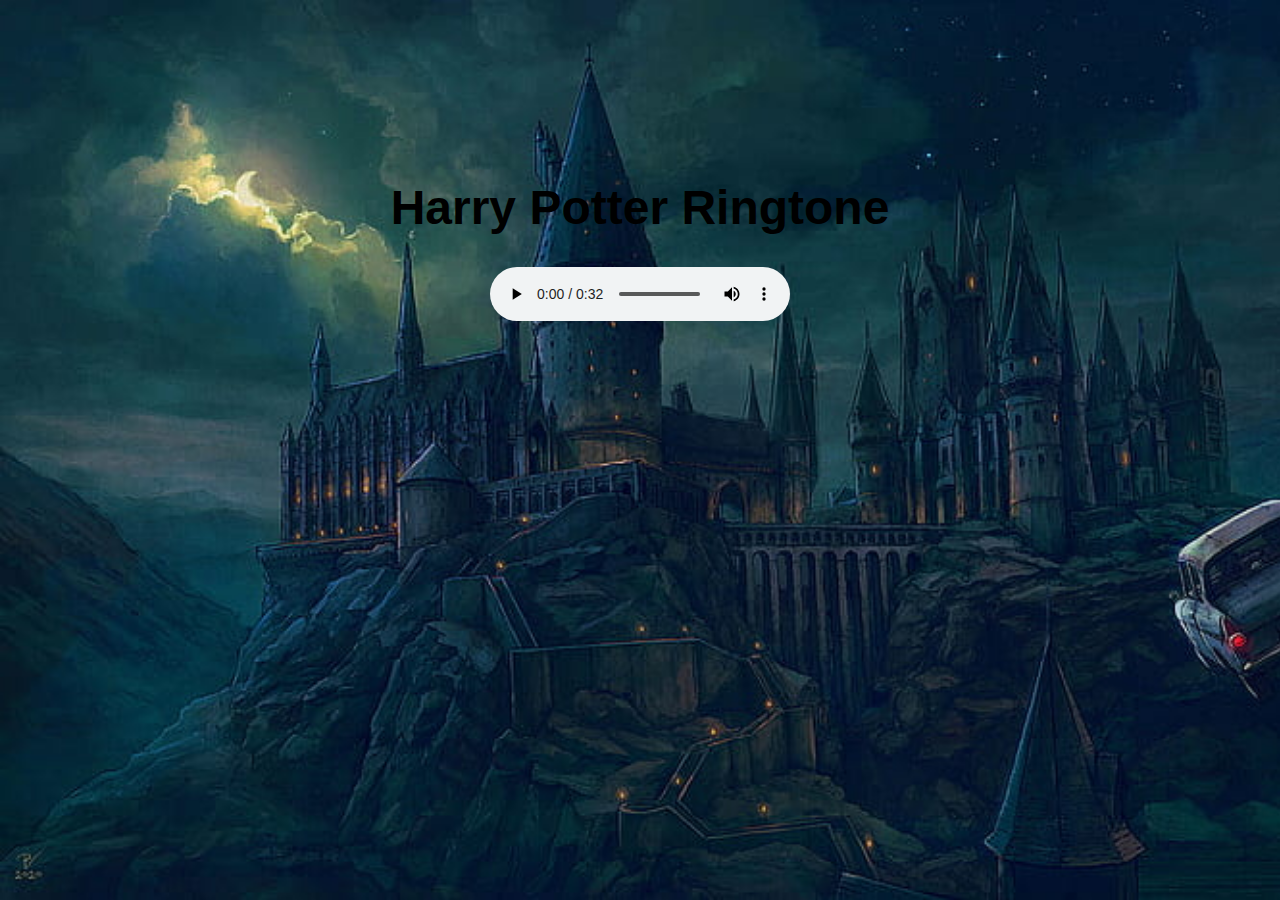
<file: hp.html>
<!DOCTYPE html>
<html lang="en">
<head>
    <meta charset="UTF-8">
    <meta name="viewport" content="width=device-width, initial-scale=1.0">
    <title>The boy who lived</title>
    <link href="https://fonts.cdnfonts.com/css/harry-potter" rel="stylesheet">
    <style>
    .audio{
        font-family: 'Harry Potter', sans-serif;
    }
    .item{
        text-align: center;
        margin-top: 180px;
        font-size: x-large;
    }
    body{
    background-image: url('./hogwarts\ background.jpg');
    background-repeat: no-repeat;
    background-size:cover;
    background-attachment: fixed;
    }
    </style>
</head>
<body>
        <div class="item" >
            <h1 class="audio"> Harry Potter Ringtone</h1>
            <audio controls>
                <source src="y2mate-com-harry-potter-ringtone-bgm-tone-54095.mp3" type="audio/ogg">
            </audio>
        </div>
</body>
</html>
</file>
